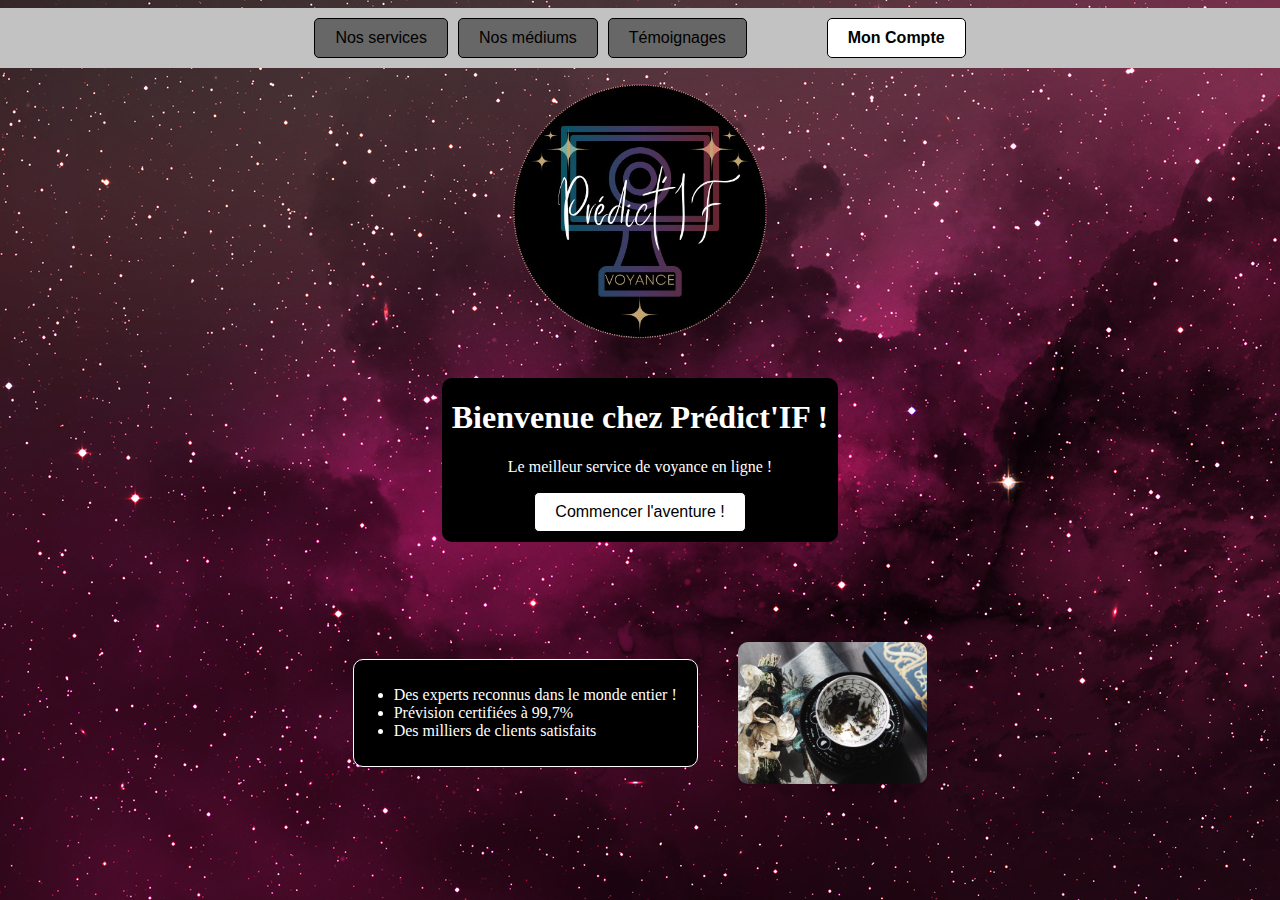
<file: Predict-if/src/main/webapp/index.html>
<!doctype html>
<html>
  <head>
    <meta charset="UTF-8" />
    <title>Accueil</title>
    <!-- Librairie Javascript: jQuery (v3.4.1) -->
    <script src="https://code.jquery.com/jquery-3.4.1.min.js"></script>
    <!-- fichier css -->
    <link rel="stylesheet" type="text/css" href="./style/accueil.css" />
    <link rel="stylesheet" type="text/css" href="./style/index.css" />
  </head>
  <header>
    <button id="services">
      <a href="./html/services.html">Nos services</a>
    </button>
    <button id="mediums"><a href="./html/mediums.html">Nos médiums</a></button>
    <button id="temoignages">
      <a href="./html/temoignages.html">Témoignages</a>
    </button>

    <div class="dropdown">
      <button class="dropbtn"><strong>Mon Compte</strong></button>
      <div class="dropdown-content">
        <a id="connexion-input" href="./html/connexion.html">
          Se connecter / Se déconnecter
        </a>
        <a id="profil-astral-input">Voir mon profil astral</a>
      </div>
    </div>
  </header>
  <body>
    <img src="Images/logo-predictif.png" alt="Logo" class="logo" />
    <div id="div-accueil">
      <h1>Bienvenue chez Prédict'IF !</h1>
      <p>Le meilleur service de voyance en ligne !</p>
      <button id="start-aventure">Commencer l'aventure !</button>
    </div>

    <div id="container-bottom" class="row">
      <div id="statistics">
        <ul>
          <li>Des experts reconnus dans le monde entier !</li>
          <li>Prévision certifiées à 99,7%</li>
          <li>Des milliers de clients satisfaits</li>
        </ul>
      </div>
      <img src="Images/image-bol.jpg" alt="bol" class="image-bol" />
    </div>
    <script src="./code/accueil.js"></script>
  </body>
</html>
</file>
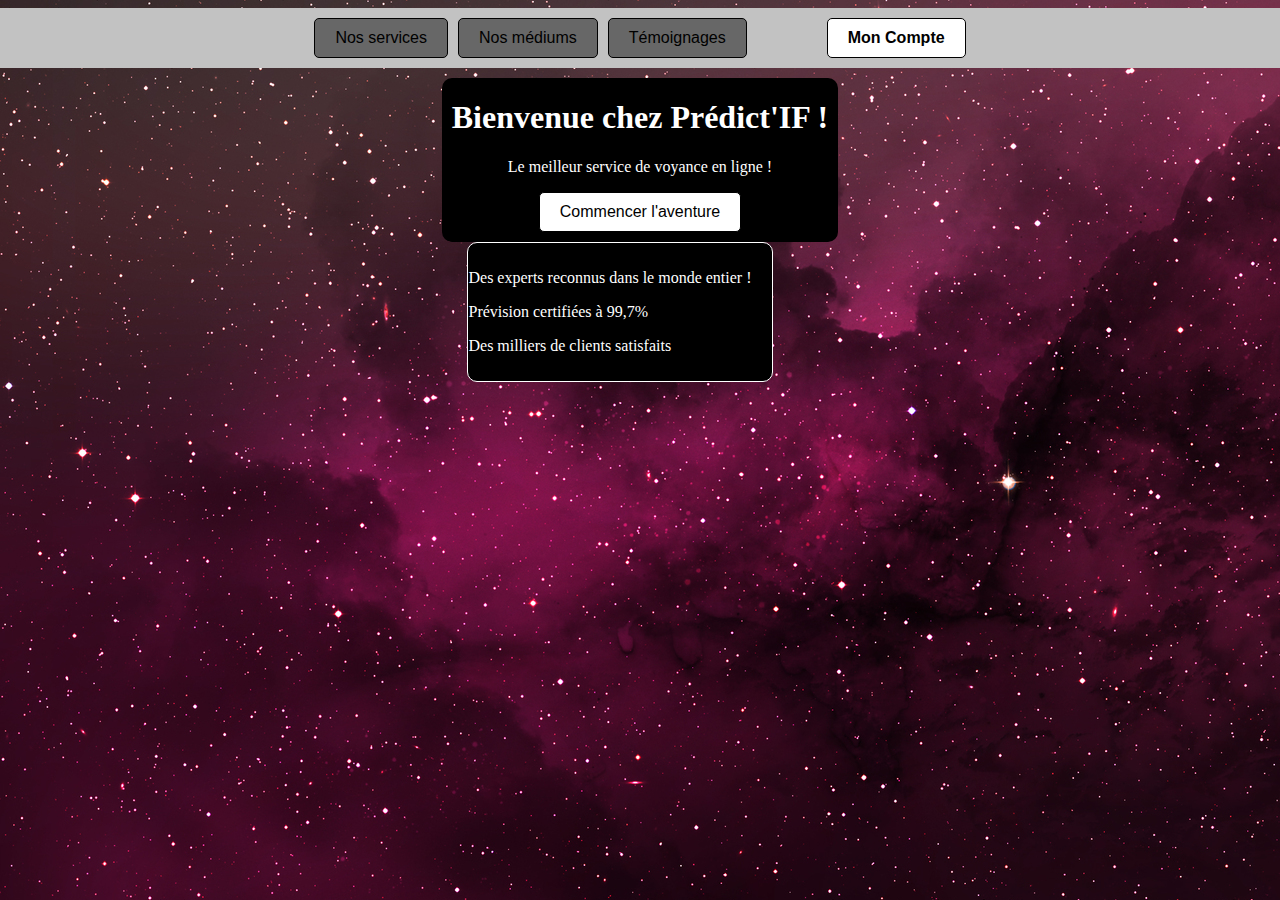
<file: Predict-if/src/main/webapp/html/index.html>
<!doctype html>
<html>
  <head>
    <meta charset="UTF-8" />
    <title>Accueil</title>
    <!-- Librairie Javascript: jQuery (v3.4.1) -->
    <script src="https://code.jquery.com/jquery-3.4.1.min.js"></script>
    <!-- fichier css -->
    <link rel="stylesheet" type="text/css" href="../style/accueil.css" />
  </head>
  <header>
    <button id="services"><a href="services.html">Nos services</a></button>
    <button id="mediums"><a href="mediums.html">Nos médiums</a></button>
    <button id="temoignages"><a href="temoignages.html">Témoignages</a></button>

    <div class="dropdown">
      <button class="dropbtn"><strong>Mon Compte</strong></button>
      <div class="dropdown-content">
        <a id="connexion-input" href="connexion.html">
          Se connecter / Se déconnecter
        </a>
        <a id="profil-astral-input">Voir mon profil astral</a>
      </div>
    </div>
  </header>
  <body>
    <div id="div-accueil">
      <h1>Bienvenue chez Prédict'IF !</h1>
      <p>Le meilleur service de voyance en ligne !</p>
      <button id="start-aventure">Commencer l'aventure</button>
    </div>

    <div id="statistics">
      <p>Des experts reconnus dans le monde entier !</p>
      <p>Prévision certifiées à 99,7%</p>
      <p>Des milliers de clients satisfaits</p>
    </div>
    <script src="../code/accueil.js"></script>
  </body>
</html>
</file>
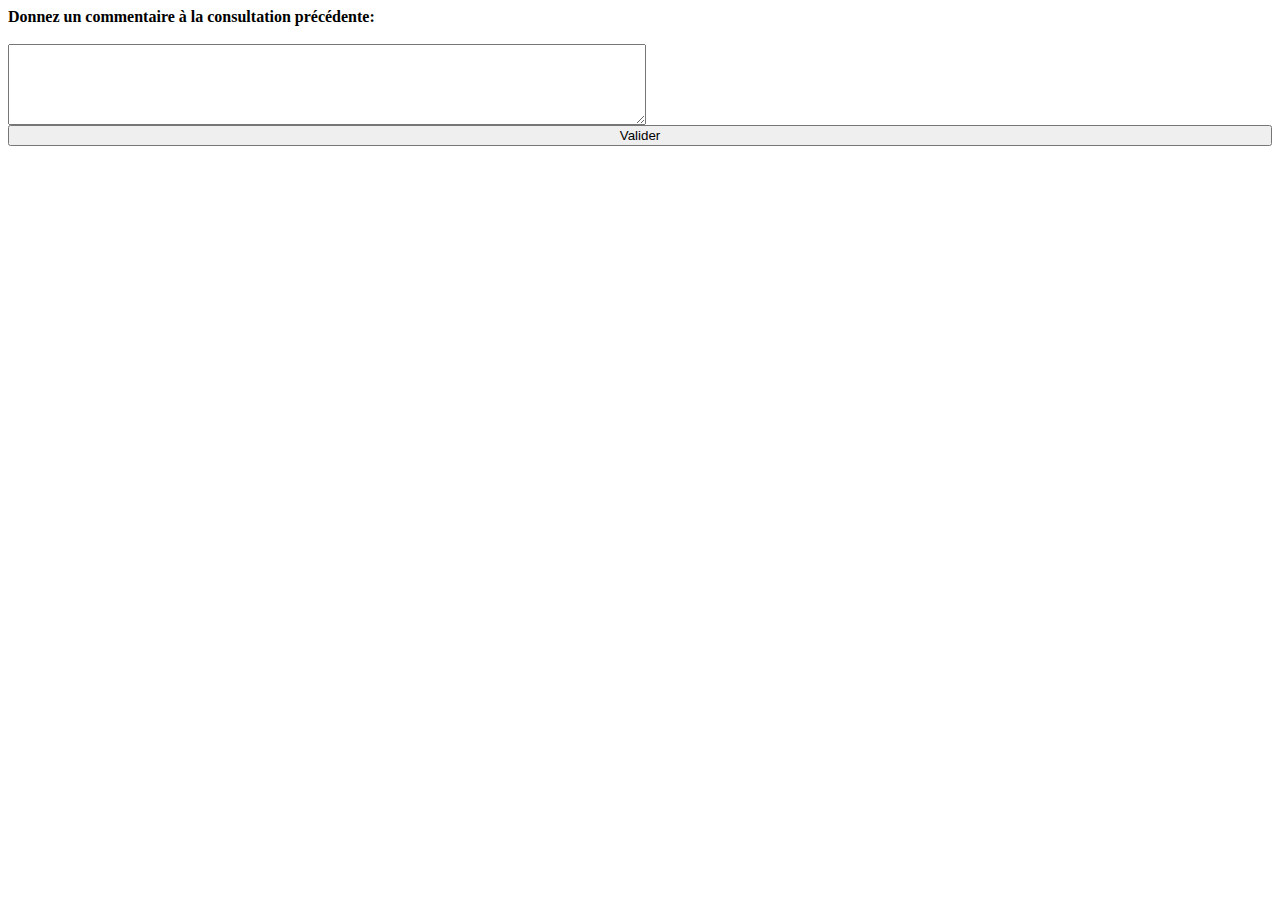
<file: Predict-if/src/main/webapp/html/commentaire.html>
<!doctype html>
<!--
To change this license header, choose License Headers in Project Properties.
To change this template file, choose Tools | Templates
and open the template in the editor.
-->
<html>
  <head>
    <meta charset="UTF-8" />
    <meta name="viewport" content="width=device-width, initial-scale=1.0" />
    <title>Laissez un commentaire</title>
    <script src="https://code.jquery.com/jquery-3.4.1.min.js"></script>
    <link rel="stylesheet" type="text/css" href="../style/commentaire.css" />
  </head>
  <body>
    <div id="div-commentaire">
      <label for="comentaire-area"
        ><strong>Donnez un commentaire à la consultation précédente:</strong>
        <br />
        <br />
      </label>
      <textarea id="comentaire-area" rows="5" cols="33"> </textarea>
      <button id="btn-valider">Valider</button>
    </div>
    <script src="../code/commentaire.js"></script>
  </body>
</html>
</file>
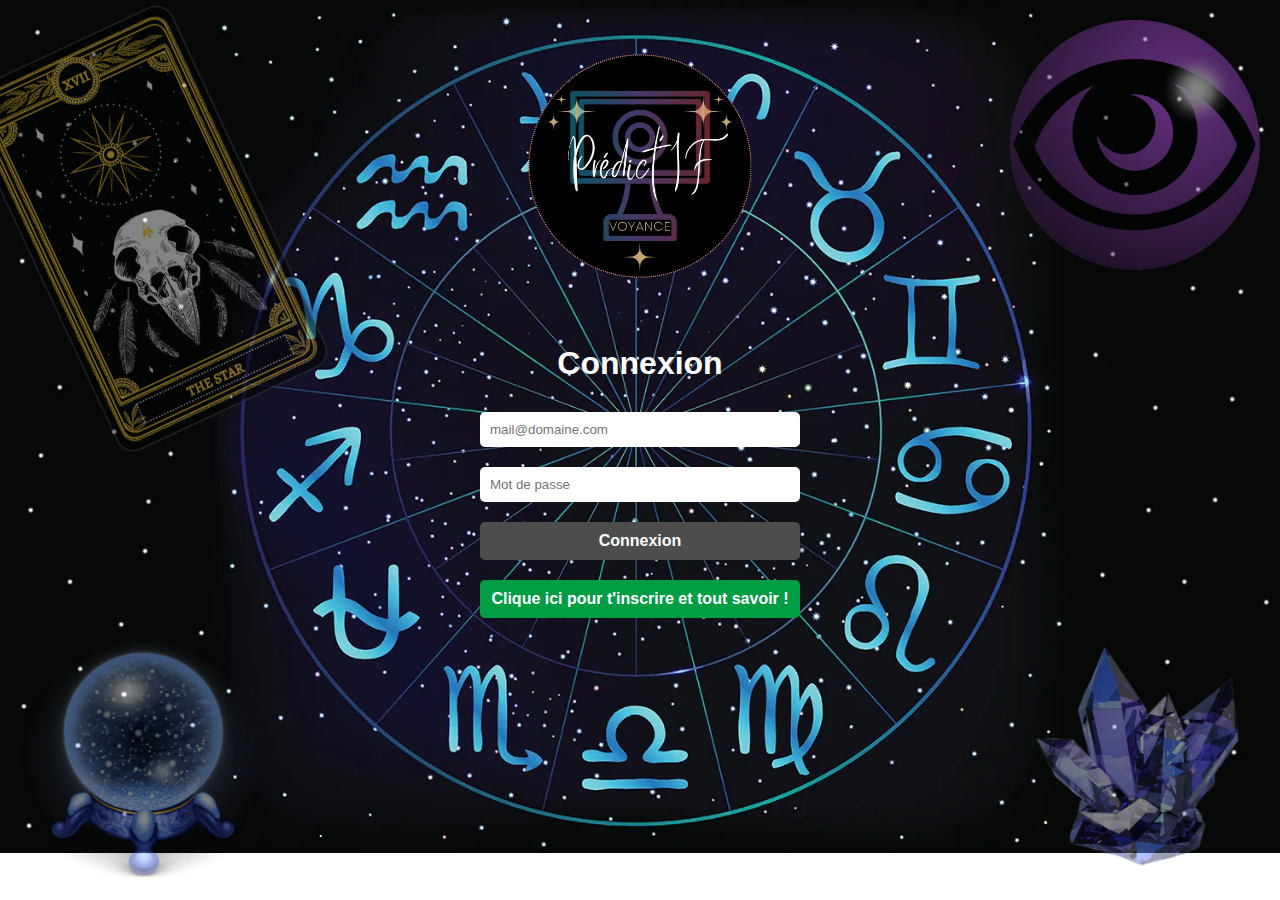
<file: Predict-if/src/main/webapp/html/connexion.html>
<!doctype html>
<html lang="fr">
  <head>
    <meta charset="UTF-8" />
    <meta name="viewport" content="width=device-width, initial-scale=1.0" />
    <title>Connexion</title>
    <!-- Librairie Javascript: jQuery (v3.4.1) -->
    <script src="https://code.jquery.com/jquery-3.4.1.min.js"></script>
    <!-- fichiers css -->
    <link rel="stylesheet" type="text/css" href="../style/index.css" />
    <link rel="stylesheet" type="text/css" href="../style/connexion.css" />
  </head>
  <body>
    <div class="container">
      <header>
        <img
          src="../Images/logo-predictif.png"
          alt="Logo Predict'if"
          class="logo"
        />
      </header>
      <main>
        <h1>Connexion</h1>
        <input type="text" id="champ-login" placeholder="mail@domaine.com" />
        <br />
        <input type="password" id="champ-password" placeholder="Mot de passe" />
        <br />
        <button id="bouton-connexion" class="button">Connexion</button>
        <br />
        <a href="inscription.html">
          <button id="bouton-authentification" class="button">
            Clique ici pour t'inscrire et tout savoir !
          </button>
        </a>
      </main>
    </div>

    <!-- Lien vers l'accueil -->
    <!-- <p><a href="../index.html">Retour à la page d'Accueil</a></p> -->
    <img
      src="../Images/haut-gauche.png"
      alt="Haut Gauche"
      class="image-decor"
      id="haut-gauche"
    />
    <img
      src="../Images/bat-droit.png"
      alt="Bat Droit"
      class="image-decor"
      id="bat-droit"
    />
    <img
      src="../Images/haut-droit.png"
      alt="Haut Droit"
      class="image-decor"
      id="haut-droit"
    />
    <img
      src="../Images/bat-gauche.png"
      alt="Bas Gauche"
      class="image-decor"
      id="bas-gauche"
    />

    <script src="../code/connexion.js"></script>
  </body>
</html>
</file>
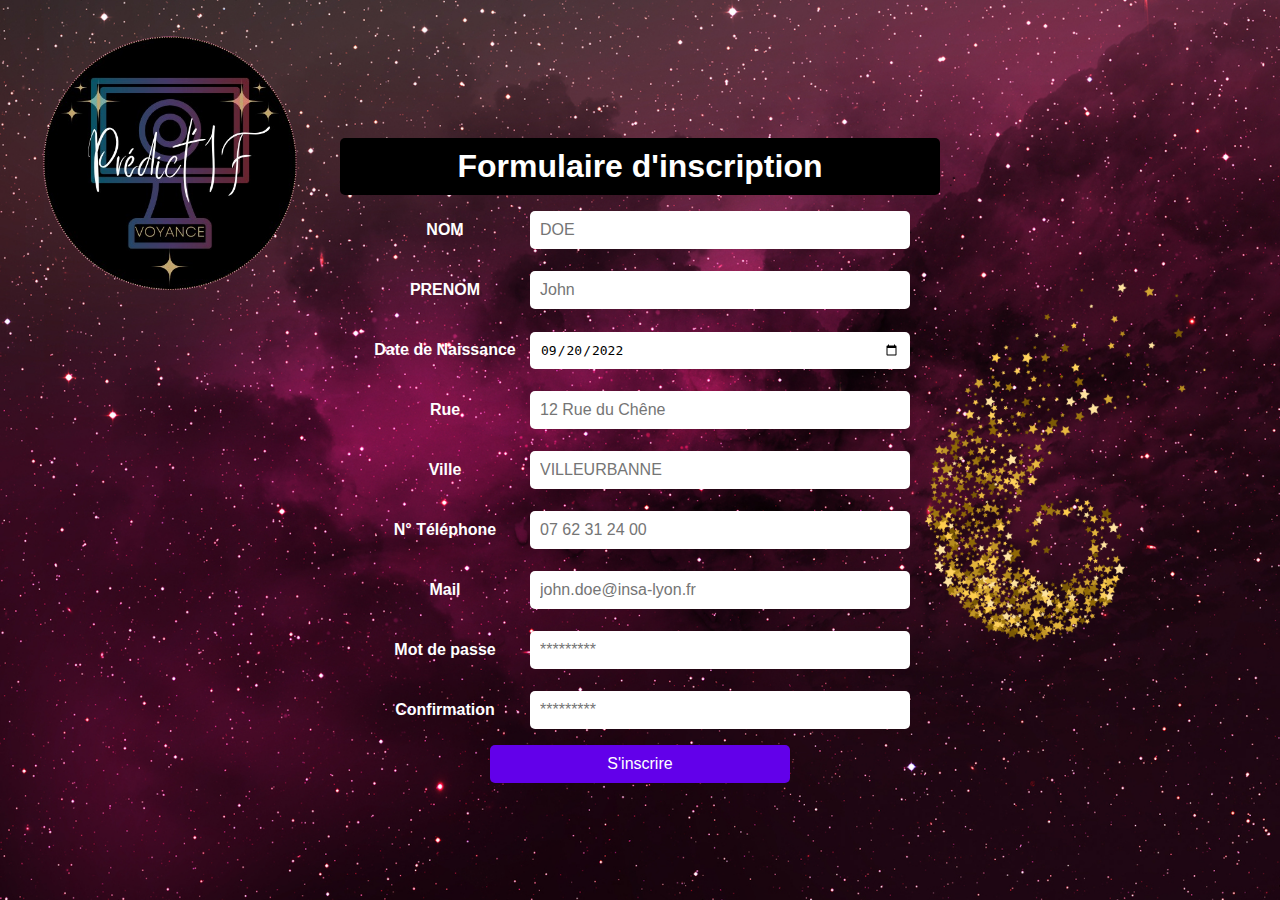
<file: Predict-if/src/main/webapp/html/inscription.html>
<!doctype html>
<html lang="en">
  <head>
    <meta charset="UTF-8" />
    <title>Inscription</title>
    <!-- Librairie Javascript: jQuery (v3.4.1) -->
    <script src="https://code.jquery.com/jquery-3.4.1.min.js"></script>

    <!-- fichiers css -->
    <link rel="stylesheet" type="text/css" href="../style/index.css" />
    <link rel="stylesheet" type="text/css" href="../style/inscription.css" />
  </head>
  <body>
    <img src="../Images/logo-predictif.png" alt="Logo" class="logo" />
    <div class="container">
      <h1>Formulaire d'inscription</h1>
      <form id="formulaire-inscription">
        <div class="row label-input-row">
          <label for="champ-nom">NOM</label>
          <input type="text" id="champ-nom" name="nom" placeholder="DOE" />
        </div>
        <div class="row label-input-row">
          <label for="champ-prenom">PRENOM</label>
          <input
            type="text"
            id="champ-prenom"
            name="prenom"
            placeholder="John"
          />
        </div>
        <div class="row label-input-row">
          <label for="champ-date-naissance">Date de Naissance</label>
          <input
            type="date"
            id="champ-date-naissance"
            name="dateNaissance"
            value="2022-09-20"
          />
        </div>
        <div class="row label-input-row">
          <label for="champ-rue">Rue</label>
          <input
            type="text"
            id="champ-rue"
            name="rue"
            placeholder="12 Rue du Chêne"
          />
        </div>
        <div class="row label-input-row">
          <label for="champ-ville">Ville</label>
          <input
            type="text"
            id="champ-ville"
            name="ville"
            placeholder="VILLEURBANNE"
          />
        </div>
        <div class="row label-input-row">
          <label for="champ-numero-tel">N° Téléphone</label>
          <input
            type="text"
            id="champ-numero-tel"
            name="numeroTel"
            placeholder="07 62 31 24 00"
          />
        </div>
        <div class="row label-input-row">
          <label for="champ-mail">Mail</label>
          <input
            type="email"
            id="champ-mail"
            name="mail"
            placeholder="john.doe@insa-lyon.fr"
          />
        </div>
        <div class="row label-input-row">
          <label for="champ-mot-de-passe">Mot de passe</label>
          <input
            type="password"
            id="champ-mot-de-passe"
            name="motDePasse"
            placeholder="*********"
          />
        </div>
        <div class="row label-input-row">
          <label for="champ-confirmation-mot-de-passe">Confirmation</label>
          <input
            type="password"
            id="champ-confirmation-mot-de-passe"
            name="confirmationMotDePasse"
            placeholder="*********"
          />
        </div>
        <button type="submit" id="bouton-inscription" class="button">
          S'inscrire
        </button>
      </form>
    </div>
    <img src="../Images/etoile.png" alt="etoile" class="etoile" />
    <script src="../code/inscription.js"></script>
  </body>
</html>
</file>
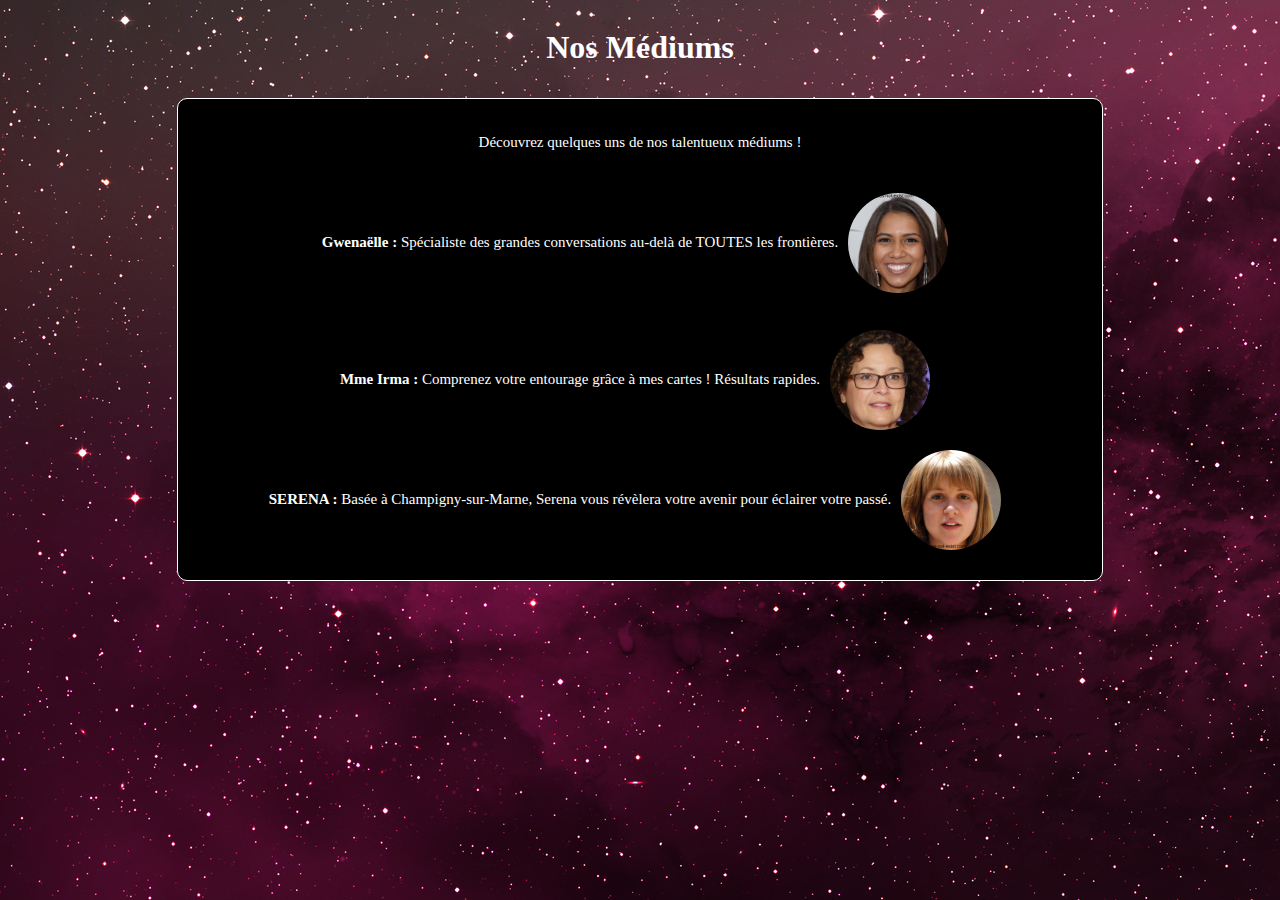
<file: Predict-if/src/main/webapp/html/mediums.html>
<!doctype html>
<html>
  <head>
    <meta charset="UTF-8" />
    <title>Mediums</title>
    <!-- Librairie Javascript: jQuery (v3.4.1) -->
    <script src="https://code.jquery.com/jquery-3.4.1.min.js"></script>
    <!-- fichier css -->
    <link rel="stylesheet" type="text/css" href="../style/mediums.css" />
    <link rel="stylesheet" type="text/css" href="../style/index.css" />
  </head>
  <body>
    <h1 style="color: white">Nos Médiums</h1>
    <div id="div-mediums">
      <p>Découvrez quelques uns de nos talentueux médiums !</p>

      <br />
      <div class="row">
        <p>
          <strong>Gwenaëlle : </strong> Spécialiste des grandes conversations
          au-delà de TOUTES les frontières.
        </p>
        <img src="../Images/gwenaelle.jpg" alt="Gwenaëlle" class="photo" />
      </div>
      <br />
      <div class="row">
        <p>
          <strong>Mme Irma : </strong> Comprenez votre entourage grâce à mes
          cartes ! Résultats rapides.
        </p>
        <img src="../Images/mme_irma.jpg" alt="IRMA" class="photo" />
        <br />
      </div>
      <div class="row">
        <p>
          <strong>SERENA : </strong> Basée à Champigny-sur-Marne, Serena vous
          révèlera votre avenir pour éclairer votre passé.
        </p>
        <img src="../Images/serena.jpg" alt="Serena" class="photo" />
        <br />
      </div>
    </div>
  </body>
</html>
</file>
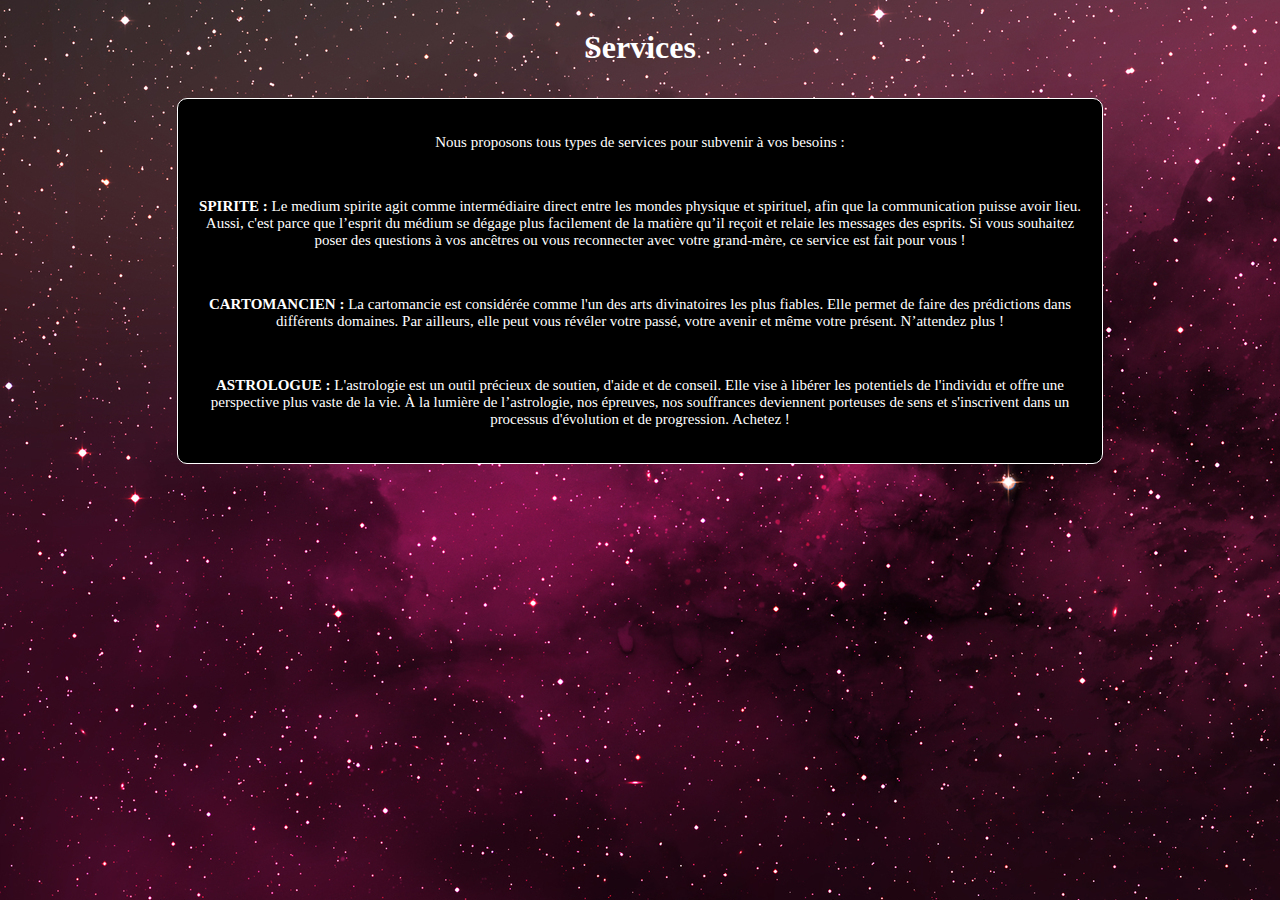
<file: Predict-if/src/main/webapp/html/services.html>
<!doctype html>
<html>
  <head>
    <meta charset="UTF-8" />
    <title>Services</title>
    <!-- Librairie Javascript: jQuery (v3.4.1) -->
    <script src="https://code.jquery.com/jquery-3.4.1.min.js"></script>
    <!-- fichier css -->
    <link rel="stylesheet" type="text/css" href="../style/services.css" />
  </head>
  <body>
    <h1 style="color: white"><strong> Services</strong></h1>
    <div id="div-services">
      <p>Nous proposons tous types de services pour subvenir à vos besoins :</p>
      <br />
      <p>
        <strong>SPIRITE : </strong> Le medium spirite agit comme intermédiaire
        direct entre les mondes physique et spirituel, afin que la communication
        puisse avoir lieu. Aussi, c'est parce que l’esprit du médium se dégage
        plus facilement de la matière qu’il reçoit et relaie les messages des
        esprits. Si vous souhaitez poser des questions à vos ancêtres ou vous
        reconnecter avec votre grand-mère, ce service est fait pour vous !
      </p>
      <br />
      <p>
        <strong>CARTOMANCIEN : </strong> La cartomancie est considérée comme
        l'un des arts divinatoires les plus fiables. Elle permet de faire des
        prédictions dans différents domaines. Par ailleurs, elle peut vous
        révéler votre passé, votre avenir et même votre présent. N’attendez plus
        !
      </p>
      <br />
      <p>
        <strong>ASTROLOGUE : </strong> L'astrologie est un outil précieux de
        soutien, d'aide et de conseil. Elle vise à libérer les potentiels de
        l'individu et offre une perspective plus vaste de la vie. À la lumière
        de l’astrologie, nos épreuves, nos souffrances deviennent porteuses de
        sens et s'inscrivent dans un processus d'évolution et de progression.
        Achetez !
      </p>
    </div>
  </body>
</html>
</file>
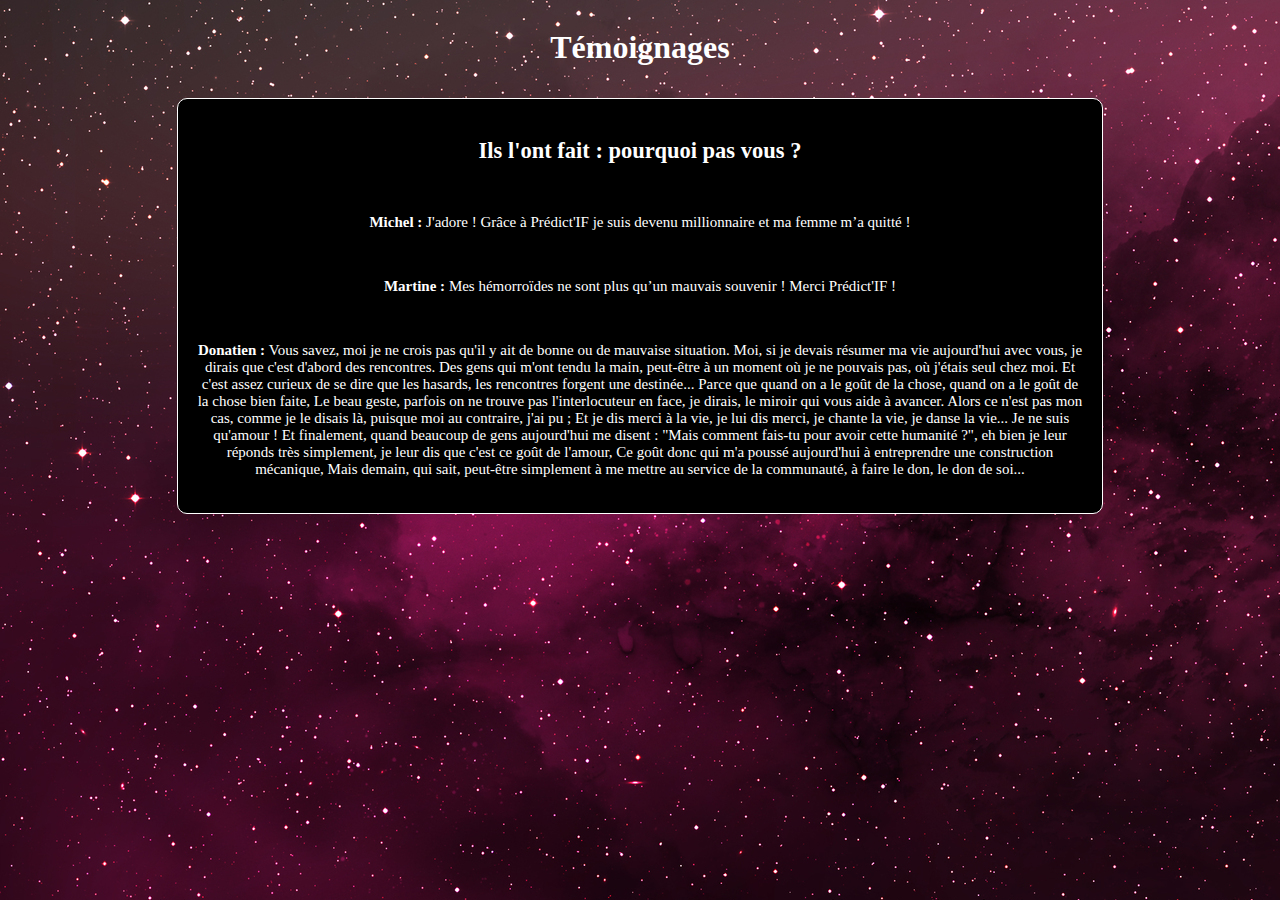
<file: Predict-if/src/main/webapp/html/temoignages.html>
<!doctype html>
<html>
  <head>
    <meta charset="UTF-8" />
    <title>Témoignages</title>
    <!-- Librairie Javascript: jQuery (v3.4.1) -->
    <script src="https://code.jquery.com/jquery-3.4.1.min.js"></script>
    <!-- fichier css -->
    <link rel="stylesheet" type="text/css" href="../style/temoignages.css" />
  </head>
  <body>
    <h1 style="color: white">Témoignages</h1>
    <div id="div-temoignage">
      <h2>Ils l'ont fait : pourquoi pas vous ?</h2>
      <br />
      <p>
        <strong>Michel : </strong> J'adore ! Grâce à Prédict'IF je suis devenu
        millionnaire et ma femme m’a quitté !
      </p>
      <br />
      <p>
        <strong>Martine : </strong> Mes hémorroïdes ne sont plus qu’un mauvais
        souvenir ! Merci Prédict'IF !
      </p>
      <br />
      <p>
        <strong>Donatien : </strong> Vous savez, moi je ne crois pas qu'il y ait
        de bonne ou de mauvaise situation. Moi, si je devais résumer ma vie
        aujourd'hui avec vous, je dirais que c'est d'abord des rencontres. Des
        gens qui m'ont tendu la main, peut-être à un moment où je ne pouvais
        pas, où j'étais seul chez moi. Et c'est assez curieux de se dire que les
        hasards, les rencontres forgent une destinée... Parce que quand on a le
        goût de la chose, quand on a le goût de la chose bien faite, Le beau
        geste, parfois on ne trouve pas l'interlocuteur en face, je dirais, le
        miroir qui vous aide à avancer. Alors ce n'est pas mon cas, comme je le
        disais là, puisque moi au contraire, j'ai pu ; Et je dis merci à la vie,
        je lui dis merci, je chante la vie, je danse la vie... Je ne suis
        qu'amour ! Et finalement, quand beaucoup de gens aujourd'hui me disent :
        "Mais comment fais-tu pour avoir cette humanité ?", eh bien je leur
        réponds très simplement, je leur dis que c'est ce goût de l'amour, Ce
        goût donc qui m'a poussé aujourd'hui à entreprendre une construction
        mécanique, Mais demain, qui sait, peut-être simplement à me mettre au
        service de la communauté, à faire le don, le don de soi...
      </p>
    </div>
  </body>
</html>
</file>
<file: Predict-if/src/main/webapp/style/accueil.css>
button {
  cursor: pointer;
}

.dropbtn {
  background-color: white;
  color: black;
  padding: 10px 20px;
  border: solid 1px #000000;
  border-radius: 5px;
  font-size: 16px;
  cursor: pointer;
}

/* Style du menu déroulant */
.dropdown {
  position: relative;
  display: inline-block;
}

/* Style des options du menu */
.dropdown-content {
  display: none;
  position: absolute;
  background-color: #f9f9f9;
  min-width: 160px;
  box-shadow: 0 8px 16px 0 rgba(0, 0, 0, 0.2);
  z-index: 1;
  border-radius: 5px;
  border: solid 1px rgba(0, 0, 0, 0.2);
}

/* Style des liens dans le menu */
.dropdown-content a {
  color: black;
  padding: 12px 16px;
  text-decoration: none;
  display: block;
}

.dropdown-content a:hover {
  background-color: #ccc; /* Couleur grise au survol */
}

/* Style lorsque la souris passe devant le menu */
.dropdown:hover .dropdown-content {
  display: block;
}

button {
  background-color: white;
  color: black; /* Couleur du texte */
  padding: 10px 20px;
  border: solid 1px #000000;
  border-radius: 5px;
  font-size: 16px;
  cursor: pointer;
  text-decoration: none; /* Supprimer le soulignement du lien */
}

/* Style des liens à l'intérieur des boutons */
button a {
  color: black; /* Couleur du texte */
  text-decoration: none; /* Supprimer le soulignement du lien */
}

/* Au survol des boutons */
button:hover {
  background-color: #f0f0f0; /* Couleur de fond gris clair */
}

#services,
#mediums,
#temoignages {
  background-color: rgb(103, 103, 103);
  margin-right: 10px;
}

.dropdown {
  margin-left: 70px;
}

header {
  display: flex;
  align-items: center;
  justify-content: center;
  background-color: rgb(194, 194, 194);
  padding: 10px;
  width: 100%;
}

body {
  display: flex;
  flex-direction: column;
  align-items: center;
  justify-content: center;
  background-image: url("../Images/fond-inscription.jpg");
}

#div-accueil {
  border-radius: 10px;
  background-color: black;
  color: white;
  text-align: center;
  padding: 0px 10px 10px;
  margin-top: 10px;
}

.logo {
  width: 300px;
  height: auto;
  top: 20px;
  left: 20px;
}

#container-bottom {
  margin-top: 100px;
}

#statistics {
  margin-right: 40px;
  background-color: black;
  color: white;
  padding-right: 20px;
  padding-top: 10px;
  padding-bottom: 10px;
  border-radius: 10px;
  border: solid 1px white;
}
.image-bol {
  border-radius: 10px;
  width: 15%;
}
</file>
<file: Predict-if/src/main/webapp/style/index.css>
button {
  cursor: pointer;
}

button {
  background-color: white;
  color: black; /* Couleur du texte */
  padding: 10px 20px;
  border: solid 1px #000000;
  border-radius: 5px;
  font-size: 16px;
  cursor: pointer;
  text-decoration: none; /* Supprimer le soulignement du lien */
}

/* Style des liens à l'intérieur des boutons */
button a {
  color: black; /* Couleur du texte */
  text-decoration: none; /* Supprimer le soulignement du lien */
}

/* Au survol des boutons */
button:hover {
  background-color: #f0f0f0; /* Couleur de fond gris clair */
}

.btn-se-deconnecter {
  background-color: red;
  color: white;
}

.btn-se-deconnecter:hover {
  background-color: white;
  color: red;
}

.column {
  display: flex;
  flex-direction: column;
  justify-content: center;
  align-items: center;
}

.row {
  display: flex;
  flex-direction: row;
  justify-content: center;
  align-items: center;
}
</file>
<file: Predict-if/src/main/webapp/style/commentaire.css>
#div-commentaire {
  display: flex;
  flex-direction: column;
}

#comentaire-area {
  width: 50%;
}

#btn-terminer-consultation {
  margin-top: 10px;
  margin-bottom: 10px;
  width: 50%;
}
</file>
<file: Predict-if/src/main/webapp/style/connexion.css>
body {
  background-image: url("../Images/fond-connexion.webp");
  background-size: cover;
  background-repeat: no-repeat;
  margin: 0;
  font-family: Arial, sans-serif;
}

.container {
  text-align: center;
  padding: 20px;
  color: white;
}

header {
  display: flex;
  justify-content: center;
  padding: 20px;
}

.logo {
  width: 22%;
  height: auto;
}

h1 {
  font-size: 2em;
  margin-bottom: 20px;
}

input {
  width: 300px;
  padding: 10px;
  margin: 10px 0;
  border: none;
  border-radius: 5px;
}

.button {
  width: 320px;
  padding: 10px;
  margin: 10px 0;
  background-color: #6200ea;
  color: white;
  border: none;
  border-radius: 5px;
  cursor: pointer;
}

.button:hover {
  background-color: #3700b3;
}

a {
  text-decoration: none;
}

a button {
  background-color: #03dac5;
}

a button:hover {
  background-color: #018786;
}

.main-background {
  background-image: url("../Images/fond-connexion.webp");
}

#bouton-connexion {
  background-color: #4d4d4d;
  font-weight: bold;
}

#bouton-connexion:hover {
  background-color: #3700b3;
}

#bouton-authentification {
  background-color: #009d44;
  font-weight: bold;
}

#bouton-authentification:hover {
  background-color: #840070;
}

.image-decor {
  position: absolute;
  width: 250px;
  height: auto;
  opacity: 0.5;
}

#haut-gauche {
  top: 20px;
  left: 20px;
  /* orientation */
  transform: rotate(-25deg);
}

#bat-droit {
  bottom: 20px;
  right: 20px;
}

#haut-droit {
  top: 20px;
  right: 20px;
}

#bas-gauche {
  bottom: 20px;
  left: 20px;
}
</file>
<file: Predict-if/src/main/webapp/style/inscription.css>
body {
  background-image: url("../Images/fond-inscription.jpg");
  background-size: cover;
  background-repeat: no-repeat;
  background-attachment: fixed; /* Fixer le fond pour qu'il ne se déplace pas */
  margin: 0;
  font-family: Arial, sans-serif;
  color: rgb(255, 255, 255);
  font-weight: bold;
  display: flex;
  justify-content: center;
  align-items: center;
  height: 100vh;
}

.container {
  border-radius: 10px;
  text-align: center;
  width: 50%;
  max-width: 600px;
}

header {
  display: flex;
  justify-content: center;
  margin-bottom: 20px;
}

.logo {
  width: 300px;
  height: auto;
  /* il est dans le fond en dessous des autres elements*/
  position: absolute;
  top: 20px;
  left: 20px;
}

h1 {
  font-size: 2em;
  margin-bottom: 10px;
  background-color: rgba(0, 0, 0);
  border-radius: 5px;
  padding: 10px;
}

/* Flexbox pour chaque ligne */
.row {
  display: flex;
  justify-content: flex-end; /* Aligne les inputs à droite */
  align-items: center;
  margin-bottom: 10px;
}

.row label {
  font-weight: bold;
  margin-right: 10px;
  min-width: 150px;
}

.row input {
  width: 100%;
  max-width: 400px;
  padding: 10px;
  border: none;
  border-radius: 5px;
  font-size: 1em;
}

.button {
  width: 50%;
  padding: 10px;
  background-color: #6200ea;
  color: white;
  border: none;
  border-radius: 5px;
  cursor: pointer;
  font-size: 1em;
}

.button:hover {
  background-color: #3700b3;
}

form {
  display: flex;
  flex-direction: column;
  align-items: center;
}

.label-input-row {
  height: 50px;
  width: 90%;
}

.etoile {
  position: absolute;
  width: 400px;
  right: 15px;
  /* orientation */
  transform: rotate(-60deg);
}
</file>
<file: Predict-if/src/main/webapp/style/mediums.css>
body {
  display: flex;
  flex-direction: column;
  align-items: center;
  justify-content: center;
  background-image: url("../Images/fond-inscription.jpg");
}

#div-mediums {
  border-radius: 10px;
  width: 70%;
  background-color: black;
  color: white;
  text-align: center;
  padding: 20px;
  margin-top: 10px;
  font-size: 15px;
  border: solid 1px white;
}

.photo {
  width: 100px;
  border-radius: 50%;
  margin: 10px;
}
</file>
<file: Predict-if/src/main/webapp/style/services.css>
body {
  display: flex;
  flex-direction: column;
  align-items: center;
  justify-content: center;
  background-image: url("../Images/fond-inscription.jpg");
}

#div-services {
  border-radius: 10px;
  width: 70%;
  background-color: black;
  color: white;
  text-align: center;
  padding: 20px;
  margin-top: 10px;
  font-size: 15px;
  border: solid 1px white;
}
</file>
<file: Predict-if/src/main/webapp/style/temoignages.css>
body {
  display: flex;
  flex-direction: column;
  align-items: center;
  justify-content: center;
  background-image: url("../Images/fond-inscription.jpg");
}

#div-temoignage {
  border-radius: 10px;
  width: 70%;
  background-color: black;
  color: white;
  text-align: center;
  padding: 20px;
  margin-top: 10px;
  font-size: 15px;
  border: solid 1px white;
}
</file>
